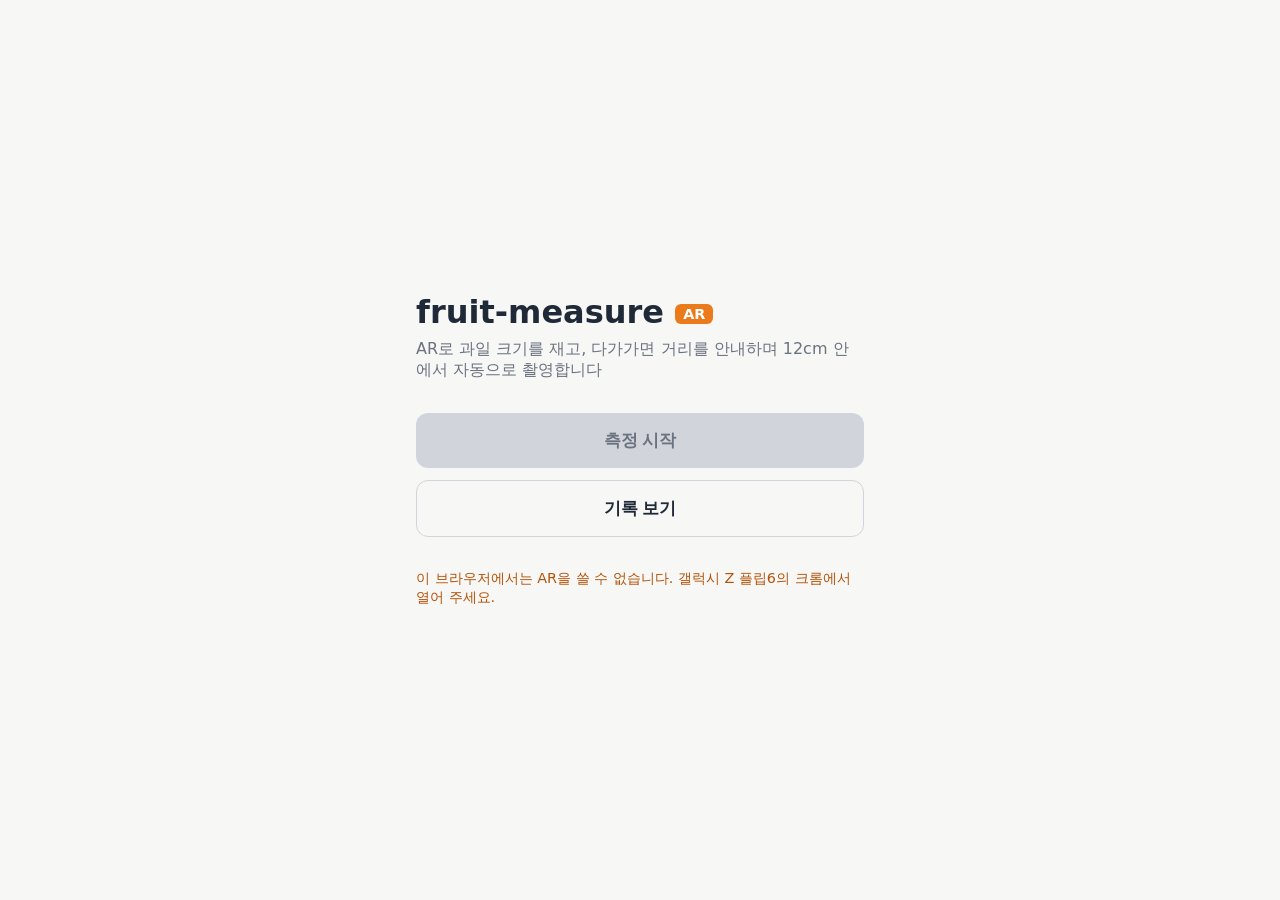
<file: index.html>
<!doctype html>
<html lang="ko">
<head>
  <meta charset="utf-8">
  <meta name="viewport" content="width=device-width, initial-scale=1">
  <meta name="theme-color" content="#1f2937">
  <title>fruit-measure</title>
  <link rel="stylesheet" href="style.css">
</head>
<body>
  <!-- 첫 화면 -->
  <main id="screen-home" class="home">
    <header class="home-header">
      <h1>fruit-measure <span class="badge">AR</span></h1>
      <p class="subtitle">AR로 과일 크기를 재고, 다가가면 거리를 안내하며 12cm 안에서 자동으로 촬영합니다</p>
    </header>

    <div class="actions">
      <button id="btn-start" class="btn btn-primary" type="button" disabled>측정 시작</button>
      <button id="btn-records" class="btn btn-secondary" type="button">기록 보기</button>
    </div>

    <p id="home-message" class="guide">AR 지원 여부를 확인하는 중입니다…</p>
  </main>

  <!-- AR 화면: AR 중에는 이 요소만 카메라 화면 위에 보인다 -->
  <section id="ar-root" class="ar" hidden>
    <canvas id="ar-canvas" class="ar-canvas"></canvas>

    <div id="ar-ui" class="ar-ui">
      <div class="ar-top">
        <button id="btn-ar-close" class="btn-bar" type="button">✕ 닫기</button>
        <p id="ar-guide" class="ar-guide">과일을 찾는 중입니다. 30cm쯤 떨어져 과일을 화면 가운데에 두세요</p>
      </div>
      <!-- 크기 측정이 끝나면 화면 옆에 뜨는 완료 표시 -->
      <div id="ar-done" class="ar-done" hidden>
        <p class="ar-done-title">✓ 기준 잡힘</p>
        <p id="ar-done-size" class="ar-done-size"></p>
        <p id="ar-done-sub" class="ar-done-sub"></p>
        <button id="btn-remeasure" class="btn-bar" type="button">크기 다시 재기</button>
        <button id="btn-auto" class="btn-bar" type="button">자동 촬영: 켬</button>
      </div>
      <p id="ar-distance" class="ar-distance" hidden></p>
      <div class="ar-bottom">
        <button id="btn-reselect" class="btn-capture btn-point" type="button" disabled>다시 선택하기</button>
        <button id="btn-capture" class="btn-capture" type="button" hidden>촬영</button>
      </div>
    </div>

    <!-- 찍은 사진 화면 -->
    <div id="screen-photo" class="photo" hidden>
      <div class="photo-bar">
        <button id="btn-retake" class="btn-bar" type="button">← 다시 찍기</button>
        <span id="photo-info" class="photo-hint"></span>
      </div>
      <canvas id="photo-canvas" class="photo-canvas"></canvas>
      <div class="photo-panel">
        <p id="photo-status" class="photo-status"></p>
        <div class="photo-actions">
          <button id="btn-save" class="btn-save" type="button" disabled>기록 저장</button>
          <button id="btn-reset-fruit" class="btn-bar" type="button">과일 다시 지정</button>
          <button id="btn-photo-mode" class="btn-bar" type="button">직접 지정</button>
        </div>
      </div>
    </div>
  </section>

  <!-- 기록 화면 -->
  <section id="screen-records" class="records" hidden>
    <div class="records-bar">
      <button id="btn-records-back" class="btn-bar" type="button">← 처음으로</button>
      <h2>측정 기록</h2>
    </div>
    <p id="records-empty" class="records-empty">아직 저장된 기록이 없습니다.</p>
    <table id="records-table" class="records-table" hidden>
      <thead>
        <tr><th>번호</th><th>크기(mm)</th><th>거리(mm)</th><th>측정 시각</th><th></th></tr>
      </thead>
      <tbody id="records-body"></tbody>
    </table>
  </section>

  <script src="measure.js"></script>
  <script src="detect.js"></script>
  <script src="app.js"></script>
</body>
</html>
</file>
<file: style.css>
:root {
  --bg: #f7f7f5;
  --text: #1f2937;
  --muted: #6b7280;
  --primary: #ea7a1a;
  --primary-text: #ffffff;
  --border: #d1d5db;
  --photo-bg: #111827;
}

* {
  box-sizing: border-box;
}

[hidden] {
  display: none !important;
}

html,
body {
  margin: 0;
  height: 100%;
}

body {
  background: var(--bg);
  color: var(--text);
  font-family: system-ui, -apple-system, "Noto Sans KR", sans-serif;
}

/* 첫 화면 */
.home {
  min-height: 100dvh;
  display: flex;
  flex-direction: column;
  justify-content: center;
  gap: 32px;
  padding: 24px 16px;
  max-width: 480px;
  margin: 0 auto;
}

.home-header h1 {
  margin: 0;
  font-size: 2rem;
}

.subtitle {
  margin: 8px 0 0;
  color: var(--muted);
}

.actions {
  display: flex;
  flex-direction: column;
  gap: 12px;
}

.btn {
  width: 100%;
  padding: 16px;
  border-radius: 12px;
  font-size: 1.05rem;
  font-weight: 600;
  cursor: pointer;
}

.btn-primary {
  background: var(--primary);
  color: var(--primary-text);
  border: none;
}

.btn-secondary {
  background: transparent;
  color: var(--text);
  border: 1px solid var(--border);
}

.guide {
  margin: 0;
  font-size: 0.9rem;
  color: var(--muted);
}

/* 사진 화면 */
.photo {
  position: fixed;
  inset: 0;
  display: flex;
  flex-direction: column;
  background: var(--photo-bg);
}

.photo-bar {
  display: flex;
  align-items: center;
  justify-content: space-between;
  gap: 12px;
  padding: 12px 16px;
  color: #e5e7eb;
}

.btn-bar {
  padding: 8px 12px;
  border: 1px solid #4b5563;
  border-radius: 8px;
  background: transparent;
  color: #f9fafb;
  font-size: 0.95rem;
}

.photo-hint {
  font-size: 0.8rem;
  color: #9ca3af;
}

.photo-panel {
  display: flex;
  align-items: center;
  justify-content: space-between;
  gap: 12px;
  padding: 12px 16px;
  color: #f9fafb;
}

.photo-status {
  margin: 0;
  font-size: 0.95rem;
}

.photo-status {
  line-height: 1.6;
}

.status-fruit {
  color: #e879f9;
  font-size: 1.2rem;
}

.btn-save {
  padding: 8px 16px;
  border: none;
  border-radius: 8px;
  background: var(--primary);
  color: var(--primary-text);
  font-size: 0.95rem;
  font-weight: 600;
  cursor: pointer;
}

.btn-save:disabled {
  background: #374151;
  color: #9ca3af;
  cursor: not-allowed;
}

.status-sub {
  color: #9ca3af;
  font-size: 0.85rem;
}

.photo-actions {
  display: flex;
  gap: 8px;
  flex-shrink: 0;
}

.photo-canvas {
  flex: 1;
  width: 100%;
  min-height: 0;
  display: block;
  /* 브라우저 기본 스크롤·확대 대신 직접 처리 */
  touch-action: none;
}

/* 기록 화면 */
.records {
  max-width: 720px;
  margin: 0 auto;
  padding: 16px;
}

.records-bar {
  display: flex;
  align-items: center;
  gap: 16px;
  margin-bottom: 16px;
}

.records-bar h2 {
  margin: 0;
  font-size: 1.25rem;
}

.records .btn-bar {
  color: var(--text);
  border-color: var(--border);
}

.records-empty {
  color: var(--muted);
}

.records-table {
  width: 100%;
  border-collapse: collapse;
  background: #fff;
  border: 1px solid var(--border);
  border-radius: 8px;
}

.records-table th,
.records-table td {
  padding: 10px 12px;
  text-align: left;
  border-bottom: 1px solid var(--border);
}

.records-table th {
  color: var(--muted);
  font-weight: 600;
  font-size: 0.9rem;
}

.records-table td:nth-child(2) {
  font-weight: 600;
}

.btn-delete {
  padding: 4px 10px;
  border: 1px solid var(--border);
  border-radius: 6px;
  background: transparent;
  color: var(--muted);
  font-size: 0.85rem;
  cursor: pointer;
}

.btn-delete-confirm {
  border-color: #dc2626;
  background: #dc2626;
  color: #fff;
}
/* AR 화면, 윤곽 인식, 촬영 사진 */

.badge {
  display: inline-block;
  padding: 2px 8px;
  border-radius: 6px;
  background: var(--primary);
  color: var(--primary-text);
  font-size: 0.9rem;
  vertical-align: middle;
}

.guide-warn {
  color: #b45309;
}

.btn:disabled {
  background: #d1d5db;
  color: #6b7280;
  cursor: not-allowed;
}

/* AR 화면: 카메라 화면 위에 겹쳐 보인다(배경 투명) */
.ar {
  position: fixed;
  inset: 0;
  background: transparent;
}

.ar-canvas {
  position: absolute;
  inset: 0;
  width: 100%;
  height: 100%;
  pointer-events: none;
}

.ar-ui {
  position: absolute;
  inset: 0;
  display: flex;
  flex-direction: column;
  justify-content: space-between;
  pointer-events: none;
}

.ar-ui button {
  pointer-events: auto;
}

.ar-top {
  display: flex;
  align-items: center;
  gap: 12px;
  padding: 16px;
}

.ar-top .btn-bar {
  flex-shrink: 0;
  white-space: nowrap;
  background: rgba(17, 24, 39, 0.6);
}

.ar-guide {
  margin: 0;
  padding: 8px 12px;
  border-radius: 8px;
  background: rgba(17, 24, 39, 0.6);
  color: #f9fafb;
  font-size: 0.95rem;
}

/* AR을 시작하면 크롬이 화면 아래쪽에 기본 안내를 띄우므로, 버튼을 그 위로 올린다 */
.ar-bottom {
  display: flex;
  justify-content: center;
  gap: 16px;
  padding: 24px 16px calc(env(safe-area-inset-bottom, 0px) + 120px);
}

/* 크기를 잰 뒤 표면까지 거리. 12cm 안이면 초록 */
.ar-distance {
  align-self: center;
  margin: auto 0 0;
  padding: 8px 16px;
  border-radius: 12px;
  background: rgba(17, 24, 39, 0.7);
  color: #f9fafb;
  font-size: 1.6rem;
  font-weight: 700;
}

.ar-distance.ar-distance-inside {
  background: rgba(22, 163, 74, 0.9);
}

.btn-capture {
  min-width: 120px;
  padding: 16px 24px;
  border: none;
  border-radius: 999px;
  background: var(--primary);
  color: var(--primary-text);
  font-size: 1.05rem;
  font-weight: 600;
}

.btn-capture:disabled {
  background: rgba(55, 65, 81, 0.8);
  color: #9ca3af;
}

.btn-point {
  background: #0e7490;
}

/* 화면 옆 완료 표시 */
.ar-done {
  position: absolute;
  right: 12px;
  top: 30%;
  max-width: 45%;
  padding: 12px;
  border-radius: 12px;
  background: rgba(17, 24, 39, 0.75);
  color: #f9fafb;
  border-left: 4px solid #86efac;
}

.ar-done p {
  margin: 0;
}

.ar-done-title {
  color: #86efac;
  font-weight: 700;
}

.ar-done-size {
  margin: 4px 0 !important;
  color: #e879f9;
  font-size: 1.25rem;
  font-weight: 700;
  white-space: pre-line; /* 가로·세로를 두 줄로 */
}

.ar-done-sub {
  color: #9ca3af;
  font-size: 0.8rem;
  margin-bottom: 8px !important;
}

.status-fruit {
  white-space: nowrap;
}

/* 기록 표: 폰 화면 폭에 맞게 */
.records-table th,
.records-table td {
  padding: 8px 6px;
  font-size: 0.9rem;
}

.records-table td:nth-child(4) {
  font-size: 0.8rem;
  color: var(--muted);
}

.photo-actions {
  flex-direction: column;
}

.records-table th,
.btn-delete {
  white-space: nowrap;
}
</file>
